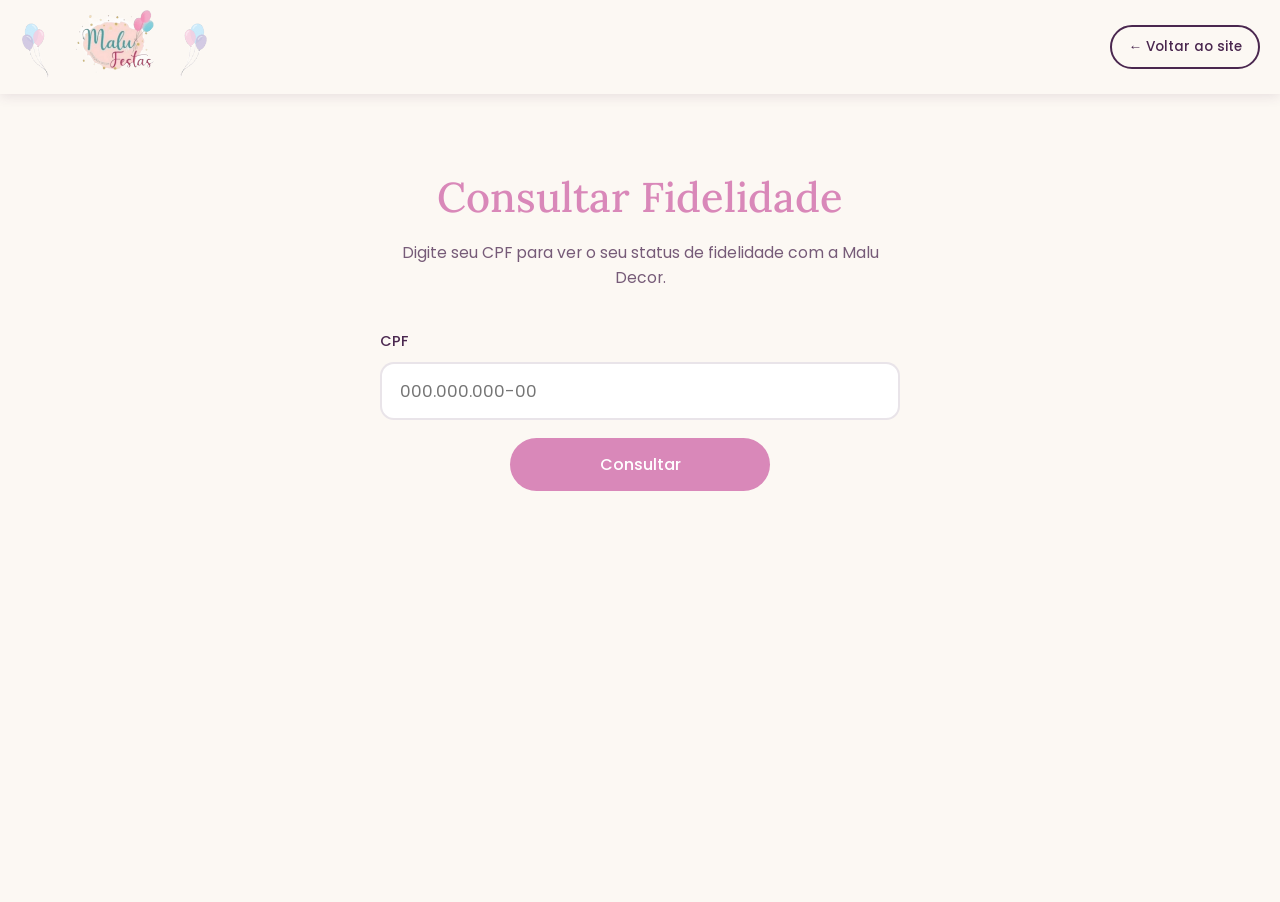
<file: fidelidade.html>
<!DOCTYPE html>
<html lang="pt-br">
<head>
    <meta charset="UTF-8">
    <title>Consultar Fidelidade - Malu Decor</title>
    <meta name="description" content="Consulte seu status de fidelidade com a Malu Decor usando seu CPF.">
    <meta name="viewport" content="width=device-width, initial-scale=1.0, viewport-fit=cover">
    <meta name="robots" content="noindex">

    <link rel="preconnect" href="https://fonts.googleapis.com">
    <link rel="preconnect" href="https://fonts.gstatic.com" crossorigin>
    <link href="https://fonts.googleapis.com/css2?family=Lora:ital,wght@0,400;0,500;0,600;1,400;1,500&family=Poppins:wght@300;400;500;600&display=swap" rel="stylesheet">

    <link rel="stylesheet" href="estilo.css">
    <link rel="stylesheet" href="fidelidade.css">
    <link rel="shortcut icon" href="fotos/Logo-Malu.jpeg">
</head>
<body>

    <a href="#conteudo-fidelidade" class="pular-link">Pular para o conteúdo</a>

    <header id="cabecalho">
        <div class="container cabecalho-interno">
            <a href="MaluDecor.html" class="logo-link">
                <img src="fotos/Logo.png" alt="Malu Decor" class="logo">
            </a>

            <a href="MaluDecor.html" class="btn btn-fidelidade-header link-voltar-site">
                &#8592; Voltar ao site
            </a>
        </div>
    </header>

    <main id="conteudo-fidelidade">
        <section class="secao secao-fidelidade">
            <div class="container container-fidelidade">
                <h1 class="section-title">Consultar Fidelidade</h1>
                <p class="section-subtitulo">Digite seu CPF para ver o seu status de fidelidade com a Malu Decor.</p>

                <form id="form-fidelidade" class="form-fidelidade" novalidate>
                    <div class="campo-fidelidade">
                        <label for="cpf-fidelidade">CPF</label>
                        <input
                            type="text"
                            id="cpf-fidelidade"
                            name="cpf"
                            inputmode="numeric"
                            autocomplete="off"
                            placeholder="000.000.000-00"
                            maxlength="14"
                            required
                            aria-describedby="cpf-erro">
                        <p id="cpf-erro" class="cpf-erro" role="alert" hidden>Digite um CPF válido com 11 números.</p>
                    </div>

                    <button type="submit" class="btn btn-primario btn-consultar-fidelidade">Consultar</button>
                </form>

                <!-- Área de resultado: por enquanto um quadrado preto placeholder -->
                <div class="resultado-fidelidade" id="resultado-fidelidade" hidden aria-live="polite">
                    <!-- Conteúdo real da fidelidade será definido futuramente -->
                </div>
            </div>
        </section>
    </main>

    <script src="fidelidade.js"></script>
</body>
</html>
</file>
<file: estilo.css>
/* --- MALU DECOR - REDESIGN ELEGANTE v2 --- */

/* 1. VARIÁVEIS E ESTILOS GLOBAIS */
:root {
    --rosa-principal: #D988B9;   /* Rosa antigo, sofisticado */
    --rosa-escuro: #C06B9E;      /* Para hovers e contraste em botões */
    --texto-escuro: #4A274F;     /* Roxo escuro, elegante */
    --fundo-claro: #FCF8F3;      /* Branco quente e suave */
    --fundo-secao: #F8ECF3;      /* Tom claro para alternar seções */
    --sombra-suave: rgba(74, 39, 79, 0.12);

    /* Cor reservada para espaços de imagem ainda não enviados pelo cliente */
    --placeholder-roxo-1: #9B6FB8;
    --placeholder-roxo-2: #6E4A8C;

    --fonte-titulos: 'Lora', serif;
    --fonte-corpo: 'Poppins', sans-serif;

    --raio: 14px;
    --transicao: 0.3s ease;
    --altura-cabecalho: 92px;
}

* {
    margin: 0;
    padding: 0;
    box-sizing: border-box;
    -webkit-tap-highlight-color: transparent;
}

html {
    scroll-behavior: smooth;
    scroll-padding-top: var(--altura-cabecalho);
}

body {
    background-color: var(--fundo-claro);
    font-family: var(--fonte-corpo);
    color: var(--texto-escuro);
    line-height: 1.6;
}

/* Salvaguarda: nenhuma imagem ultrapassa a largura do seu contêiner no celular */
img {
    max-width: 100%;
    height: auto;
    display: block;
}

.container {
    max-width: 1100px;
    margin: 0 auto;
    padding: 0 20px;
}

/* Link de acessibilidade para pular o menu */
.pular-link {
    position: absolute;
    left: -999px;
    top: 0;
    background: var(--texto-escuro);
    color: #fff;
    padding: 12px 20px;
    z-index: 2000;
    border-radius: 0 0 8px 0;
}
.pular-link:focus {
    left: 0;
}

/* Foco visível para navegação por teclado */
a:focus-visible,
button:focus-visible {
    outline: 3px solid var(--texto-escuro);
    outline-offset: 3px;
}

.section-title {
    font-family: var(--fonte-titulos);
    font-size: clamp(1.7rem, 4.5vw + 1rem, 2.6rem);
    text-align: center;
    margin: 0 0 10px;
    font-weight: 500;
    color: var(--rosa-principal);
}

.section-subtitulo {
    text-align: center;
    max-width: 520px;
    margin: 0 auto 40px;
    color: var(--texto-escuro);
    opacity: 0.75;
    font-size: clamp(0.9rem, 1.5vw + 0.6rem, 0.98rem);
    padding: 0 10px;
}

.secao { padding: 60px 0; }
.secao-clara { background-color: var(--fundo-secao); }

.btn {
    display: inline-block;
    font-family: var(--fonte-corpo);
    font-weight: 500;
    font-size: 0.95rem;
    text-decoration: none;
    padding: 14px 30px;
    border-radius: 50px;
    transition: transform var(--transicao), box-shadow var(--transicao), background-color var(--transicao);
    border: 2px solid transparent;
}
.btn-primario {
    background-color: var(--rosa-principal);
    color: #fff;
}
.btn-primario:hover {
    background-color: var(--rosa-escuro);
    transform: translateY(-2px);
    box-shadow: 0 8px 20px var(--sombra-suave);
}
.btn-secundario {
    background-color: transparent;
    color: #fff;
    border-color: #fff;
}
.btn-secundario:hover {
    background-color: #fff;
    color: var(--texto-escuro);
    transform: translateY(-2px);
}

/* 2. CABEÇALHO E NAVEGAÇÃO */
header {
    position: sticky;
    top: 0;
    z-index: 500;
    background-color: rgba(252, 248, 243, 0.95);
    backdrop-filter: blur(6px);
    box-shadow: 0 2px 12px var(--sombra-suave);
}

.cabecalho-interno {
    display: flex;
    align-items: center;
    justify-content: space-between;
    gap: 16px;
    max-width: 1320px;
    margin: 0 auto;
    padding: 10px 20px;
    position: relative;
}

.logo-link { display: flex; align-items: center; flex-shrink: 0; }

.logo {
    width: 190px;
    height: auto;
}

.menu {
    display: flex;
    flex-wrap: wrap;
    justify-content: center;
    gap: 4px;
    flex: 1;
}

.menu a {
    font-family: var(--fonte-corpo);
    font-size: 0.9rem;
    font-weight: 500;
    text-decoration: none;
    color: var(--texto-escuro);
    padding: 12px 12px;
    border-radius: 8px;
    transition: color var(--transicao), background-color var(--transicao);
}

.menu a:hover {
    color: var(--rosa-principal);
    background-color: rgba(217, 136, 185, 0.08);
}

.cabecalho-botoes {
    display: flex;
    align-items: center;
    gap: 10px;
    flex-shrink: 0;
}

.btn-whatsapp-header {
    background-color: var(--rosa-principal);
    color: #fff;
    font-size: 0.85rem;
    padding: 11px 18px;
    white-space: nowrap;
    flex-shrink: 0;
}
.btn-whatsapp-header:hover {
    background-color: var(--rosa-escuro);
}

.btn-fidelidade-header {
    background-color: transparent;
    color: var(--texto-escuro);
    border: 2px solid var(--texto-escuro);
    font-size: 0.85rem;
    padding: 9px 16px;
    white-space: nowrap;
    flex-shrink: 0;
}
.btn-fidelidade-header:hover {
    background-color: var(--texto-escuro);
    color: #fff;
}

/* Nos botões do cabeçalho, o texto curto só aparece em telas pequenas */
.texto-curto { display: none; }

.menu-toggle {
    display: none;
    flex-direction: column;
    justify-content: center;
    gap: 5px;
    width: 44px;
    height: 44px;
    background: transparent;
    border: none;
    cursor: pointer;
    flex-shrink: 0;
}

.menu-backdrop {
    display: none;
    position: fixed;
    inset: var(--altura-cabecalho) 0 0 0;
    background-color: rgba(74, 39, 79, 0.35);
    z-index: 490;
    opacity: 0;
    transition: opacity var(--transicao);
    border: none;
    padding: 0;
}
.menu-backdrop.visivel {
    display: block;
    opacity: 1;
}
.menu-toggle span {
    display: block;
    width: 100%;
    height: 2px;
    background-color: var(--texto-escuro);
    border-radius: 2px;
    transition: transform var(--transicao), opacity var(--transicao);
}
.menu-toggle[aria-expanded="true"] span:nth-child(1) { transform: translateY(7px) rotate(45deg); }
.menu-toggle[aria-expanded="true"] span:nth-child(2) { opacity: 0; }
.menu-toggle[aria-expanded="true"] span:nth-child(3) { transform: translateY(-7px) rotate(-45deg); }

/* 3. HERO E CARROSSEL PRINCIPAL */
.hero {
    position: relative;
}

.slider {
    position: relative;
    width: 100%;
    height: 520px;
    overflow: hidden;
}

.slides {
    display: flex;
    height: 100%;
    transition: transform 0.6s ease;
}

.slide {
    min-width: 100%;
    height: 100%;
}

.slide img {
    width: 100%;
    height: 100%;
    object-fit: cover;
    filter: brightness(0.6);
}

.hero-texto {
    position: absolute;
    inset: 0;
    display: flex;
    flex-direction: column;
    align-items: center;
    justify-content: center;
    text-align: center;
    padding: 0 20px;
    color: #fff;
}

.hero-texto h1 {
    font-family: var(--fonte-titulos);
    font-size: clamp(1.5rem, 5vw + 0.8rem, 2.6rem);
    font-weight: 500;
    max-width: 700px;
    text-shadow: 0 2px 12px rgba(0,0,0,0.35);
}

.hero-texto p {
    max-width: 520px;
    margin: 16px 0 26px;
    font-size: clamp(0.9rem, 1.8vw + 0.6rem, 1.05rem);
    text-shadow: 0 2px 8px rgba(0,0,0,0.3);
}

.hero-botoes {
    display: flex;
    gap: 16px;
    flex-wrap: wrap;
    justify-content: center;
}

.slider-seta {
    position: absolute;
    top: 50%;
    transform: translateY(-50%);
    background-color: rgba(255,255,255,0.25);
    color: #fff;
    border: none;
    width: 44px;
    height: 44px;
    border-radius: 50%;
    font-size: 1rem;
    cursor: pointer;
    transition: background-color var(--transicao);
    z-index: 5;
}
.slider-seta:hover { background-color: rgba(255,255,255,0.45); }
.seta-anterior { left: 20px; }
.seta-proxima { right: 20px; }

.slider-dots {
    position: absolute;
    bottom: 18px;
    left: 50%;
    transform: translateX(-50%);
    display: flex;
    gap: 10px;
    z-index: 5;
}
.slider-dots button {
    width: 10px;
    height: 10px;
    border-radius: 50%;
    border: 2px solid #fff;
    background: transparent;
    cursor: pointer;
    padding: 0;
}
.slider-dots button[aria-selected="true"] {
    background-color: #fff;
}

/* 4. GALERIA DE FESTAS (carrossel manual) */
.carousel-2x2 {
    position: relative;
}

.carousel-track {
    display: flex;
    gap: 20px;
    overflow-x: auto;
    scroll-snap-type: x mandatory;
    scrollbar-width: none;
    padding-bottom: 4px;
}
.carousel-track::-webkit-scrollbar { display: none; }

.carousel-item {
    scroll-snap-align: start;
    flex: 0 0 calc(50% - 10px);
    height: 280px;
    border: none;
    padding: 0;
    border-radius: var(--raio);
    overflow: hidden;
    box-shadow: 0 5px 20px var(--sombra-suave);
    cursor: pointer;
    transition: transform var(--transicao), box-shadow var(--transicao);
}
.carousel-item:hover {
    transform: scale(1.03);
    box-shadow: 0 10px 25px rgba(74, 39, 79, 0.22);
}
.carousel-item img {
    width: 100%;
    height: 100%;
    object-fit: cover;
    display: block;
}

.carousel-controles {
    display: flex;
    justify-content: center;
    gap: 14px;
    margin-top: 20px;
}
.carousel-botao {
    width: 42px;
    height: 42px;
    border-radius: 50%;
    border: 1px solid var(--sombra-suave);
    background-color: #fff;
    color: var(--texto-escuro);
    cursor: pointer;
    transition: background-color var(--transicao), color var(--transicao);
}
.carousel-botao:hover {
    background-color: var(--rosa-principal);
    color: #fff;
}

/* 5. COMO FUNCIONA */
.passos {
    list-style: none;
    display: grid;
    grid-template-columns: repeat(3, 1fr);
    gap: 30px;
    counter-reset: passo;
}
.passo {
    background-color: #fff;
    border-radius: var(--raio);
    padding: 30px 26px;
    box-shadow: 0 5px 20px var(--sombra-suave);
}
.passo-numero {
    display: flex;
    align-items: center;
    justify-content: center;
    width: 40px;
    height: 40px;
    border-radius: 50%;
    background-color: var(--rosa-principal);
    color: #fff;
    font-family: var(--fonte-titulos);
    font-size: 1.1rem;
    margin-bottom: 16px;
}
.passo h3 {
    font-family: var(--fonte-titulos);
    font-weight: 500;
    font-size: 1.25rem;
    margin-bottom: 10px;
}
.passo p {
    font-size: 0.95rem;
    opacity: 0.85;
}

/* 6. ALUGUEL */
.quatro-imagens {
    display: grid;
    grid-template-columns: repeat(4, 1fr);
    gap: 20px;
}
.item-aluguel {
    position: relative;
    border-radius: var(--raio);
    overflow: hidden;
    box-shadow: 0 5px 20px var(--sombra-suave);
    transition: transform var(--transicao), box-shadow var(--transicao);
}
.item-aluguel:hover {
    transform: scale(1.03);
    box-shadow: 0 10px 25px rgba(74, 39, 79, 0.22);
}
.item-aluguel img {
    width: 100%;
    height: 230px;
    object-fit: cover;
    display: block;
}
.btn-aluguel {
    display: block;
    text-align: center;
    background-color: rgba(74, 39, 79, 0.88);
    color: #fff;
    text-decoration: none;
    font-size: 0.85rem;
    font-weight: 500;
    padding: 10px 0;
    transition: background-color var(--transicao);
}
.btn-aluguel:hover {
    background-color: var(--rosa-principal);
}

/* 7. PLACEHOLDER ROXO */
.placeholder-roxo,
.mapa-placeholder {
    background: linear-gradient(135deg, var(--placeholder-roxo-1), var(--placeholder-roxo-2));
    color: #fff;
}

.depoimentos-grid {
    display: grid;
    grid-template-columns: repeat(auto-fit, minmax(240px, 1fr));
    gap: 26px;
    max-width: 780px;
    margin: 0 auto;
}
.depoimento-card {
    border-radius: var(--raio);
    padding: 34px 26px;
    text-align: center;
    box-shadow: 0 5px 20px var(--sombra-suave);
}

.depoimento-texto {
    font-size: 0.92rem;
    font-style: italic;
    opacity: 0.95;
    margin-bottom: 14px;
}
.depoimento-nome {
    font-family: var(--fonte-titulos);
    font-size: 1rem;
}

/* 8. CHAMADA FINAL */
.cta-final {
    background-color: var(--texto-escuro);
    color: #fff;
    padding: 70px 0;
}
.cta-final-conteudo {
    text-align: center;
}
.cta-final h2 {
    font-family: var(--fonte-titulos);
    font-size: 2.1rem;
    font-weight: 500;
    margin-bottom: 12px;
}
.cta-final p {
    opacity: 0.85;
    margin-bottom: 26px;
}
.cta-final .btn-primario {
    background-color: var(--rosa-principal);
}

/* 9. ÍCONES FLUTUANTES E RODAPÉ */
.icone-fixo {
    position: fixed;
    bottom: calc(20px + env(safe-area-inset-bottom, 0px));
    z-index: 1000;
}
.icone-fixo img { width: 50px; height: 50px; transition: transform var(--transicao); }
.icone-fixo:hover img { transform: scale(1.1); }
.icone-instagram { left: calc(20px + env(safe-area-inset-left, 0px)); }
.icone-whatsapp { right: calc(20px + env(safe-area-inset-right, 0px)); }

.rodape {
    background-color: #fff;
    padding: 50px 0 0;
    border-top: 1px solid var(--sombra-suave);
    color: var(--texto-escuro);
}

.footer-grid {
    display: grid;
    grid-template-columns: repeat(3, 1fr);
    gap: 30px;
    margin-bottom: 40px;
}

.rodape .painel h4 {
    font-family: var(--fonte-titulos);
    font-size: 1.3rem;
    margin-bottom: 15px;
}

.rodape ul { list-style: none; }
.rodape ul li { margin-bottom: 10px; }
.rodape a { text-decoration: none; color: var(--texto-escuro); }
.rodape a:hover { color: var(--rosa-principal); }
.rodape p { margin: 6px 0; }

.footer-bottom {
    text-align: center;
    padding: 20px 0;
    border-top: 1px solid var(--sombra-suave);
    font-size: 0.85rem;
}

/* 10. LIGHTBOX */
.lightbox {
    position: fixed;
    inset: 0;
    background-color: rgba(74, 39, 79, 0.92);
    display: flex;
    flex-direction: column;
    align-items: center;
    justify-content: center;
    gap: 14px;
    z-index: 2000;
    padding: 30px;
}
.lightbox[hidden] { display: none; }
.lightbox img {
    max-width: min(90vw, 800px);
    max-height: 75vh;
    border-radius: 10px;
    object-fit: contain;
}
.lightbox p {
    color: #fff;
    font-size: 0.95rem;
}
.lightbox-fechar {
    position: absolute;
    top: 20px;
    right: 24px;
    background: transparent;
    border: none;
    color: #fff;
    font-size: 2rem;
    cursor: pointer;
    line-height: 1;
}

/* Respeita usuários que preferem menos animação */
@media (prefers-reduced-motion: reduce) {
    html { scroll-behavior: auto; }
    .slides { transition: none; }
    * { animation: none !important; }
}

/* 11. DESIGN RESPONSIVO (PARA CELULARES E TABLETS) */
@media (max-width: 900px) {
    .passos { grid-template-columns: 1fr; }
    .depoimentos-grid { grid-template-columns: 1fr; }
    .quatro-imagens { grid-template-columns: repeat(2, 1fr); }
}

@media (max-width: 768px) {
    :root { --altura-cabecalho: 70px; }

    .cabecalho-interno { padding: 10px 14px; gap: 8px; }

    .logo { width: 130px; }

    .menu-toggle { display: flex; }

    .menu {
        display: none;
        position: absolute;
        top: 100%;
        left: 0;
        right: 0;
        flex-direction: column;
        background-color: var(--fundo-claro);
        box-shadow: 0 10px 20px var(--sombra-suave);
        padding: 10px 0;
        gap: 0;
    }
    .menu.aberto { display: flex; }
    .menu a { padding: 14px 24px; width: 100%; text-align: center; }

    .cabecalho-botoes { gap: 6px; }

    .btn-whatsapp-header,
    .btn-fidelidade-header {
        font-size: 0.7rem;
        padding: 8px 12px;
    }

    .texto-completo { display: none; }
    .texto-curto { display: inline; }

    .personagem-sentado { display: none; }

    .section-title { font-size: 2rem; }

    .slider { height: 260px; }
    .slide img { filter: none; }

    .hero-texto {
        position: static;
        inset: auto;
        background-color: var(--texto-escuro);
        padding: 34px 24px 40px;
        color: #fff;
    }
    .hero-texto h1,
    .hero-texto p {
        text-shadow: none;
    }

    .hero-texto h1 { font-size: 1.5rem; }
    .hero-texto p { font-size: 0.95rem; }

    .carousel-item { flex: 0 0 85%; height: 220px; }

    .quatro-imagens { grid-template-columns: 1fr; }

    .footer-grid {
        grid-template-columns: 1fr;
        text-align: center;
    }

    .icone-fixo img { width: 42px; height: 42px; }
}

/* Telas bem pequenas (iPhone SE e similares) */
@media (max-width: 400px) {
    .logo { width: 92px; }
    .cabecalho-interno { gap: 6px; }
    .cabecalho-botoes { gap: 4px; }
    .btn-whatsapp-header,
    .btn-fidelidade-header {
        font-size: 0.62rem;
        padding: 7px 9px;
    }
    .menu-toggle { width: 36px; height: 36px; }
    .hero-texto p { margin-bottom: 20px; }
    .hero-botoes { gap: 10px; }
    .btn { padding: 12px 22px; font-size: 0.88rem; }
    .secao { padding: 44px 0; }
    .carousel-item { flex: 0 0 90%; height: 190px; }
    .passo { padding: 24px 20px; }
    .depoimento-card { padding: 26px 18px; }
}
</file>
<file: fidelidade.css>
/* --- PÁGINA DE CONSULTA DE FIDELIDADE --- */

:root {
    --lilas-cartao: #D9A6E8;
}


.link-voltar-site {
    margin-left: auto;
}

.secao-fidelidade {
    padding: 70px 0 90px;
    min-height: calc(100vh - var(--altura-cabecalho));
}

.container-fidelidade {
    max-width: 560px;
    text-align: center;
}

.form-fidelidade {
    margin-top: 30px;
    display: flex;
    flex-direction: column;
    align-items: center;
    gap: 18px;
}

.campo-fidelidade {
    width: 100%;
    text-align: left;
}

.campo-fidelidade label {
    display: block;
    font-family: var(--fonte-corpo);
    font-weight: 500;
    font-size: 0.9rem;
    color: var(--texto-escuro);
    margin-bottom: 8px;
}

.campo-fidelidade input {
    width: 100%;
    font-family: var(--fonte-corpo);
    font-size: 1.05rem;
    padding: 14px 18px;
    border-radius: var(--raio);
    border: 2px solid var(--sombra-suave);
    background-color: #fff;
    color: var(--texto-escuro);
    transition: border-color var(--transicao);
}

.campo-fidelidade input:focus {
    outline: none;
    border-color: var(--rosa-principal);
}

.campo-fidelidade input.campo-invalido {
    border-color: #c0392b;
}

.cpf-erro {
    margin-top: 8px;
    color: #c0392b;
    font-size: 0.85rem;
}

.btn-consultar-fidelidade {
    width: 100%;
    max-width: 260px;
    border: none;
    cursor: pointer;
    font-size: 1rem;
}

/* Quadrado preto: placeholder para o conteúdo futuro da fidelidade */
/* --- CARTÃO DE FIDELIDADE (substitui o quadrado preto) --- */

.resultado-fidelidade {
    margin: 40px auto 0;
    width: 100%;
    max-width: 460px;
    opacity: 0;
    transform: translateY(12px);
    transition: opacity 0.4s ease, transform 0.4s ease;
}

.resultado-fidelidade.visivel {
    opacity: 1;
    transform: translateY(0);
}

.resultado-mensagem-caixa {
    background-color: var(--fundo-secao);
    border-radius: var(--raio);
    padding: 30px 24px;
    text-align: center;
    color: var(--texto-escuro);
    font-family: var(--fonte-corpo);
    box-shadow: 0 8px 24px var(--sombra-suave);
}

.cartao-fidelidade {
    display: flex;
    flex-direction: column;
    align-items: center;
    gap: 22px;
}

.cartao-cabecalho {
    width: 100%;
    background-color: var(--lilas-cartao);
    border-radius: 26px;
    padding: 20px 24px;
    text-align: center;
    box-shadow: 0 8px 24px var(--sombra-suave);
}

.cartao-nome {
    font-family: var(--fonte-titulos);
    font-size: 1.4rem;
    font-weight: 600;
    color: var(--texto-escuro);
    margin: 0;
}

.cartao-designacao {
    font-family: var(--fonte-corpo);
    font-size: 0.95rem;
    color: var(--texto-escuro);
    margin: 4px 0 0;
}

.cartao-festas-label {
    background-color: var(--lilas-cartao);
    border-radius: 999px;
    padding: 10px 28px;
    font-family: var(--fonte-corpo);
    font-size: 0.9rem;
    font-weight: 500;
    color: var(--texto-escuro);
}

.cartao-bolinhas {
    display: grid;
    grid-template-columns: repeat(3, 1fr);
    gap: 16px;
    max-width: 300px;
}

.bolinha {
    width: 70px;
    height: 70px;
    border-radius: 50%;
    display: flex;
    align-items: center;
    justify-content: center;
    font-family: var(--fonte-corpo);
    font-size: 1.2rem;
    color: var(--texto-escuro);
    transition: background-color var(--transicao);
}

.bolinha-ativa {
    background-color: var(--lilas-cartao);
}

.bolinha-inativa {
    background-color: #E1E1E1;
    color: #9A9A9A;
}

.cartao-bonificacao {
    width: 100%;
    background-color: var(--lilas-cartao);
    clip-path: polygon(3% 50%, 0% 0%, 100% 0%, 97% 50%, 100% 100%, 0% 100%);
    padding: 16px 40px;
    text-align: center;
    font-family: var(--fonte-corpo);
    font-size: 0.95rem;
    font-weight: 500;
    color: var(--texto-escuro);
}

@media (max-width: 480px) {
    .bolinha {
        width: 58px;
        height: 58px;
        font-size: 1rem;
    }
    .cartao-bolinhas {
        max-width: 240px;
        gap: 12px;
    }
}

.resultado-fidelidade.visivel {
    opacity: 1;
    transform: translateY(0);
}

@media (max-width: 480px) {
    .resultado-fidelidade {
        max-width: 100%;
    }
}
</file>
